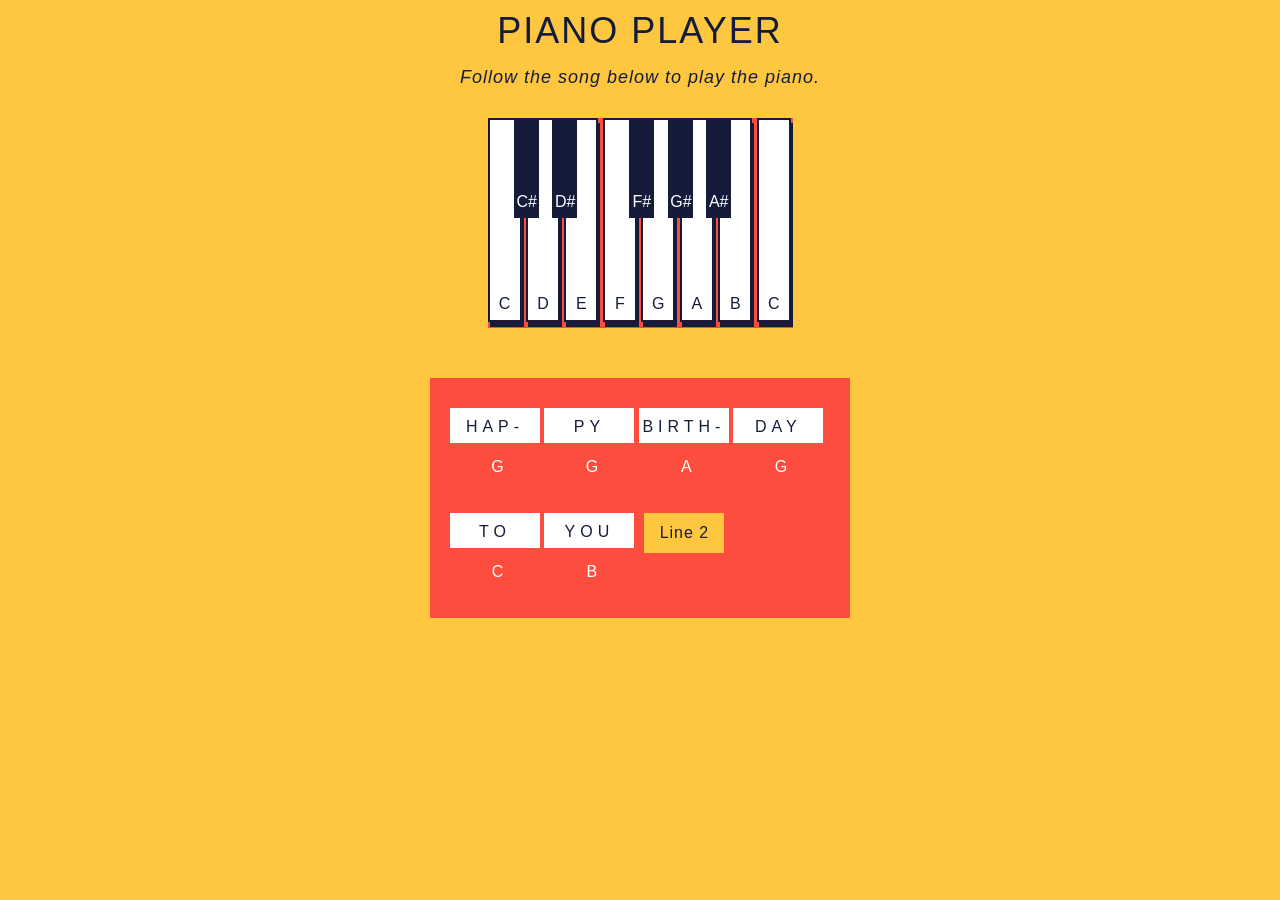
<file: Piano-player/index.html>
<!DOCTYPE html>
<html lang="en" >

<head>
  <meta charset="UTF-8">
  <link rel="stylesheet" href="style.css">
</head>

<body>
  <p class='title'>Piano Player</p>
  <p id='demo'>Follow the song below to play  the piano.</p>
  <section class="piano">
    <section id='c-key' class="key">
      <section class='keynote'>C</section>
    </section>
    <section id='c-sharp-key' class="black-key">
      <section class='black-keynote'>C#</section>
    </section>
    <section id='d-key' class="key">
      <section class='keynote'>D</section>
    </section>
    <section id='d-sharp-key' class="black-key">
      <section class='black-keynote'>D#</section>
    </section>
    <section id='e-key' class="key">
      <section class='keynote'>E</section>
    </section>
    <section id='f-key' class="key">
      <section class='keynote'>F</section>
    </section>
    <section id='f-sharp-key' class="black-key">
      <section class='black-keynote'>F#</section>
    </section>
    <section id='g-key' class="key">
      <section class='keynote'>G</section>
    </section>
    <section id='g-sharp-key' class="black-key">
      <section class='black-keynote'>G#</section>
    </section>
    <section id='a-key' class="key">
      <section class='keynote'>A</section>
    </section>
    <section id='a-sharp-key' class="black-key">
      <section class='black-keynote'>A#</section>
    </section>
    <section id='b-key' class="key">
      <section class='keynote'>B</section>
    </section>
    <section id='high-c-key' class="key">
      <div class='keynote'>C</div>
    </section>
  </section>

  <section id='lyrics'>
    <section id='column-one'>
      <section id="word-one">HAP-</section>
      <section id="letter-note-one">G</section>
    </section>
    <section id='column-two'>
      <section id="word-two">PY</section>
      <section id="letter-note-two">G</section>
    </section>
    <section id='column-three'>
      <section id="word-three">BIRTH-</section>
      <section id="letter-note-three">A</section>
    </section>
    <section id='column-four'>
      <section id="word-four">DAY</section>
      <section id="letter-note-four">G</section>
    </section>
    <section id='column-five'>
      <section id="word-five">TO</section>
      <section id="letter-note-five">C</section>
    </section>
    <section id='column-six'>
      <section id="word-six">YOU</section>
      <section id="letter-note-six">B</section>
    </section>
    <section id='column-optional' class='column-optional'>
      <section id="word-optional">END</section>
      <section id="letter-note-optional">A</section>
    </section>

    <button id="first-next-line">Line 2</button>
    <button id="second-next-line">Line 3</button>
    <button id="third-next-line">Line 4</button>
    <button id="fourth-next-line">Reset</button>
  </section>

  <script  src="main.js"></script>

</body>
</html>
</file>
<file: Piano-player/style.css>
body{
  margin: 0;
  padding: 0;
  font-family: sans-serif;
  background: #ffc63f;
}
.title{
  font-size: 36px;
  margin-top: 10px;
  margin-bottom: 0px;
  padding: 0;
  color: #141c3a;
  text-transform: uppercase;
  letter-spacing: 2px;
  text-align: center;
}
#demo{
  text-align: center;
  font-size: 18px;
  margin-top: 15px;
  color: #141c3a;
  letter-spacing: 1px;
  font-style: italic;
}
.piano{
  width: 305px;
  height: 210px;
  display: block;
  margin: 0 auto;
  background-color: #fd4d3f;
  margin-top: 30px;
}
.key{
  width: 30px;
  height: 200px;
  display: inline-block;
  border: solid #141c3a 2px;
  box-shadow: 2px 5px;
  background-color: white;
  color: #141c3a;
}
.black-key{
  width: 25px;
  height: 100px;
  display: inline-block;
  background-color: #141c3a;
  color: white;
  position: absolute;
  margin-left: -12px;
  padding: 0px;
}
.keynote{
  width: 20px;
  height: 20px;
  text-align: center;
  display: block;
  margin: 0 auto;
  margin-top: 175px;
  color: #141c3a;
}
.black-keynote{
  width: 20px;
  height: 20px;
  text-align: center;
  display: block;
  margin: 0 auto;
  margin-top: 75px;
}
#lyrics{
  width: 400px;
  height: 240px;
  display: block;
  margin: 0 auto;
  padding-left: 20px;
  margin-top: 50px;
  background-color: #fd4d3f;
}
#column-one, #column-two, #column-three, #column-four, #column-five, #column-six, #column-optional{
  width: 90px;
  display: inline-block;
  text-align: center;
  margin-top: 30px;
}
#column-optional{
  display: none;
}
#word-one, #word-two, #word-three, #word-four, #word-five, #word-six, #word-optional{
  background-color: white;
  width: 90px;
  height: 25px;
  padding-top: 10px;
  letter-spacing: 5px;
  color: #141c3a;
}
#letter-note-one, #letter-note-two, #letter-note-three, #letter-note-four, #letter-note-five, #letter-note-six, #letter-note-optional{
  color: white;
  width: 25px;
  height: 25px;
  margin-top: 15px;
  margin-left: 35px;
}
#first-next-line, #second-next-line, #third-next-line, #fourth-next-line{
  width: 80px;
  height: 40px;
  font-size: 16px;
  position: absolute;
  margin-top: 30px;
  margin-left: 10px;
  border: none;
  background-color: #ffc63f;
  color: #141c3a;
  letter-spacing: 1px;
  cursor: pointer;
}
</file>
